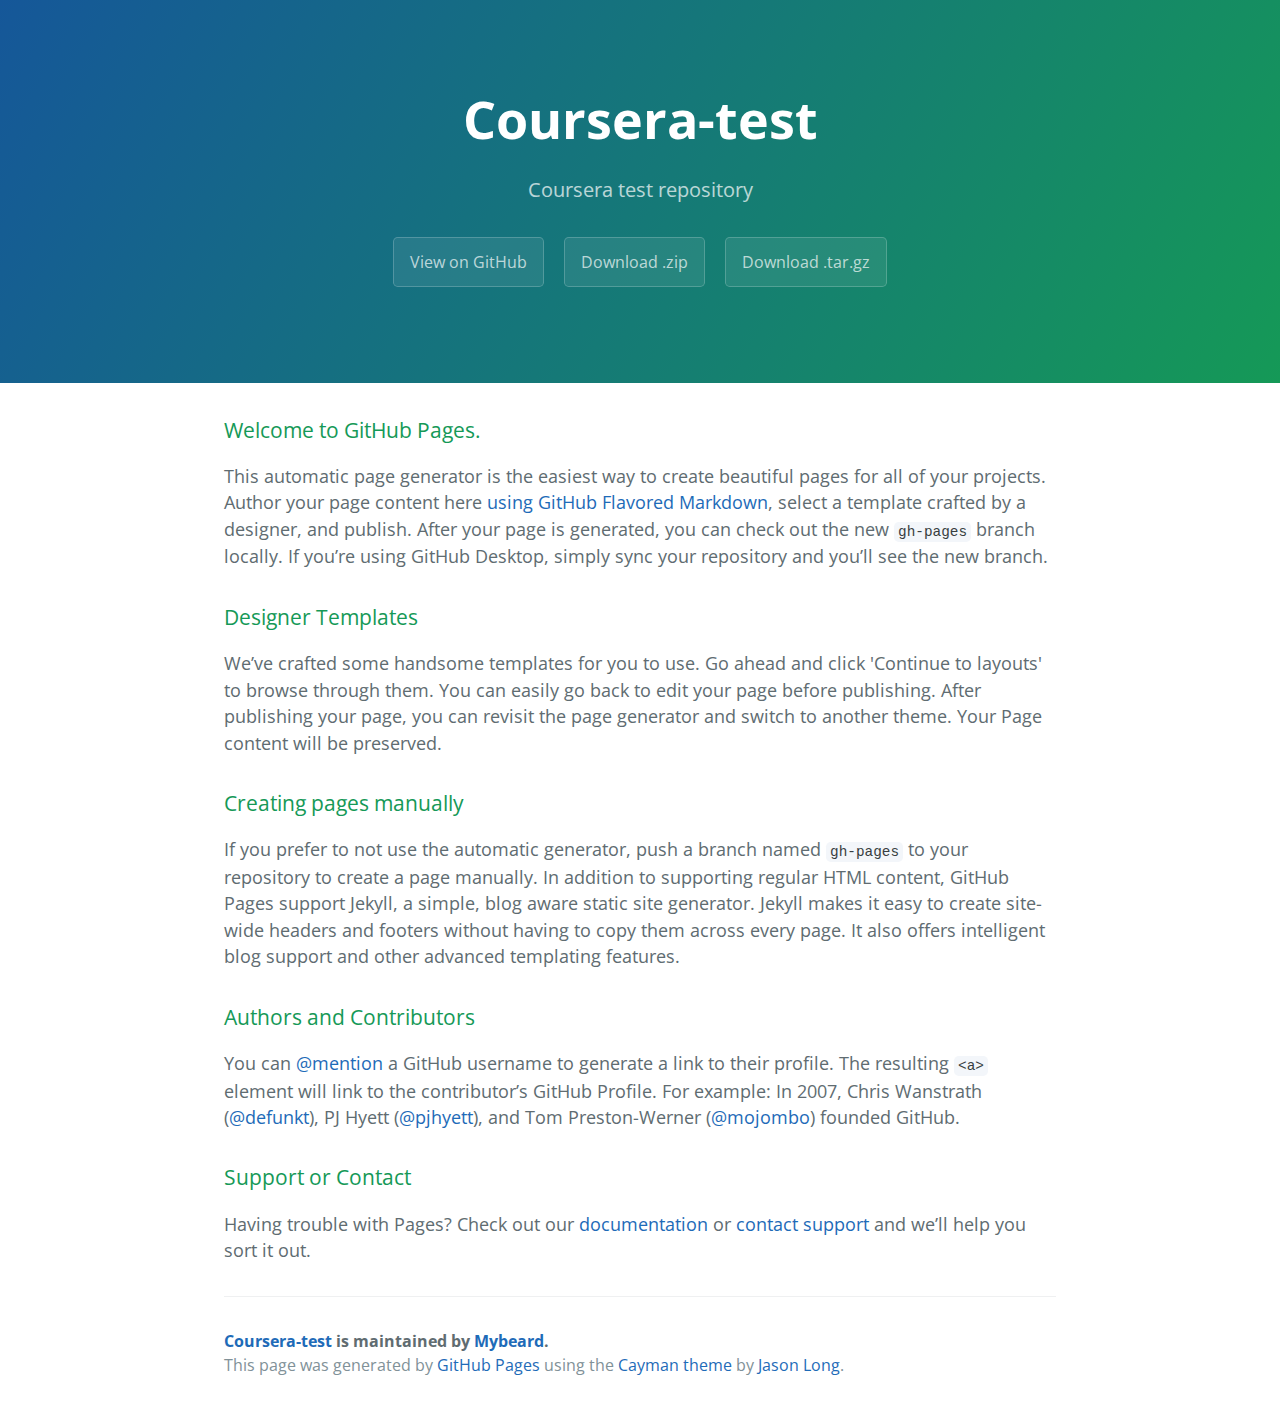
<file: index.html>
<!DOCTYPE html>
<html lang="en-us">
  <head>
    <meta charset="UTF-8">
    <title>Coursera-test by Mybeard</title>
    <meta name="viewport" content="width=device-width, initial-scale=1">
    <link rel="stylesheet" type="text/css" href="stylesheets/normalize.css" media="screen">
    <link href='https://fonts.googleapis.com/css?family=Open+Sans:400,700' rel='stylesheet' type='text/css'>
    <link rel="stylesheet" type="text/css" href="stylesheets/stylesheet.css" media="screen">
    <link rel="stylesheet" type="text/css" href="stylesheets/github-light.css" media="screen">
  </head>
  <body>
    <section class="page-header">
      <h1 class="project-name">Coursera-test</h1>
      <h2 class="project-tagline">Coursera test repository</h2>
      <a href="https://github.com/Mybeard/coursera-test" class="btn">View on GitHub</a>
      <a href="https://github.com/Mybeard/coursera-test/zipball/master" class="btn">Download .zip</a>
      <a href="https://github.com/Mybeard/coursera-test/tarball/master" class="btn">Download .tar.gz</a>
    </section>

    <section class="main-content">
      <h3>
<a id="welcome-to-github-pages" class="anchor" href="#welcome-to-github-pages" aria-hidden="true"><span aria-hidden="true" class="octicon octicon-link"></span></a>Welcome to GitHub Pages.</h3>

<p>This automatic page generator is the easiest way to create beautiful pages for all of your projects. Author your page content here <a href="https://guides.github.com/features/mastering-markdown/">using GitHub Flavored Markdown</a>, select a template crafted by a designer, and publish. After your page is generated, you can check out the new <code>gh-pages</code> branch locally. If you’re using GitHub Desktop, simply sync your repository and you’ll see the new branch.</p>

<h3>
<a id="designer-templates" class="anchor" href="#designer-templates" aria-hidden="true"><span aria-hidden="true" class="octicon octicon-link"></span></a>Designer Templates</h3>

<p>We’ve crafted some handsome templates for you to use. Go ahead and click 'Continue to layouts' to browse through them. You can easily go back to edit your page before publishing. After publishing your page, you can revisit the page generator and switch to another theme. Your Page content will be preserved.</p>

<h3>
<a id="creating-pages-manually" class="anchor" href="#creating-pages-manually" aria-hidden="true"><span aria-hidden="true" class="octicon octicon-link"></span></a>Creating pages manually</h3>

<p>If you prefer to not use the automatic generator, push a branch named <code>gh-pages</code> to your repository to create a page manually. In addition to supporting regular HTML content, GitHub Pages support Jekyll, a simple, blog aware static site generator. Jekyll makes it easy to create site-wide headers and footers without having to copy them across every page. It also offers intelligent blog support and other advanced templating features.</p>

<h3>
<a id="authors-and-contributors" class="anchor" href="#authors-and-contributors" aria-hidden="true"><span aria-hidden="true" class="octicon octicon-link"></span></a>Authors and Contributors</h3>

<p>You can <a href="https://help.github.com/articles/basic-writing-and-formatting-syntax/#mentioning-users-and-teams" class="user-mention">@mention</a> a GitHub username to generate a link to their profile. The resulting <code>&lt;a&gt;</code> element will link to the contributor’s GitHub Profile. For example: In 2007, Chris Wanstrath (<a href="https://github.com/defunkt" class="user-mention">@defunkt</a>), PJ Hyett (<a href="https://github.com/pjhyett" class="user-mention">@pjhyett</a>), and Tom Preston-Werner (<a href="https://github.com/mojombo" class="user-mention">@mojombo</a>) founded GitHub.</p>

<h3>
<a id="support-or-contact" class="anchor" href="#support-or-contact" aria-hidden="true"><span aria-hidden="true" class="octicon octicon-link"></span></a>Support or Contact</h3>

<p>Having trouble with Pages? Check out our <a href="https://help.github.com/pages">documentation</a> or <a href="https://github.com/contact">contact support</a> and we’ll help you sort it out.</p>

      <footer class="site-footer">
        <span class="site-footer-owner"><a href="https://github.com/Mybeard/coursera-test">Coursera-test</a> is maintained by <a href="https://github.com/Mybeard">Mybeard</a>.</span>

        <span class="site-footer-credits">This page was generated by <a href="https://pages.github.com">GitHub Pages</a> using the <a href="https://github.com/jasonlong/cayman-theme">Cayman theme</a> by <a href="https://twitter.com/jasonlong">Jason Long</a>.</span>
      </footer>

    </section>

  
  </body>
</html>
</file>
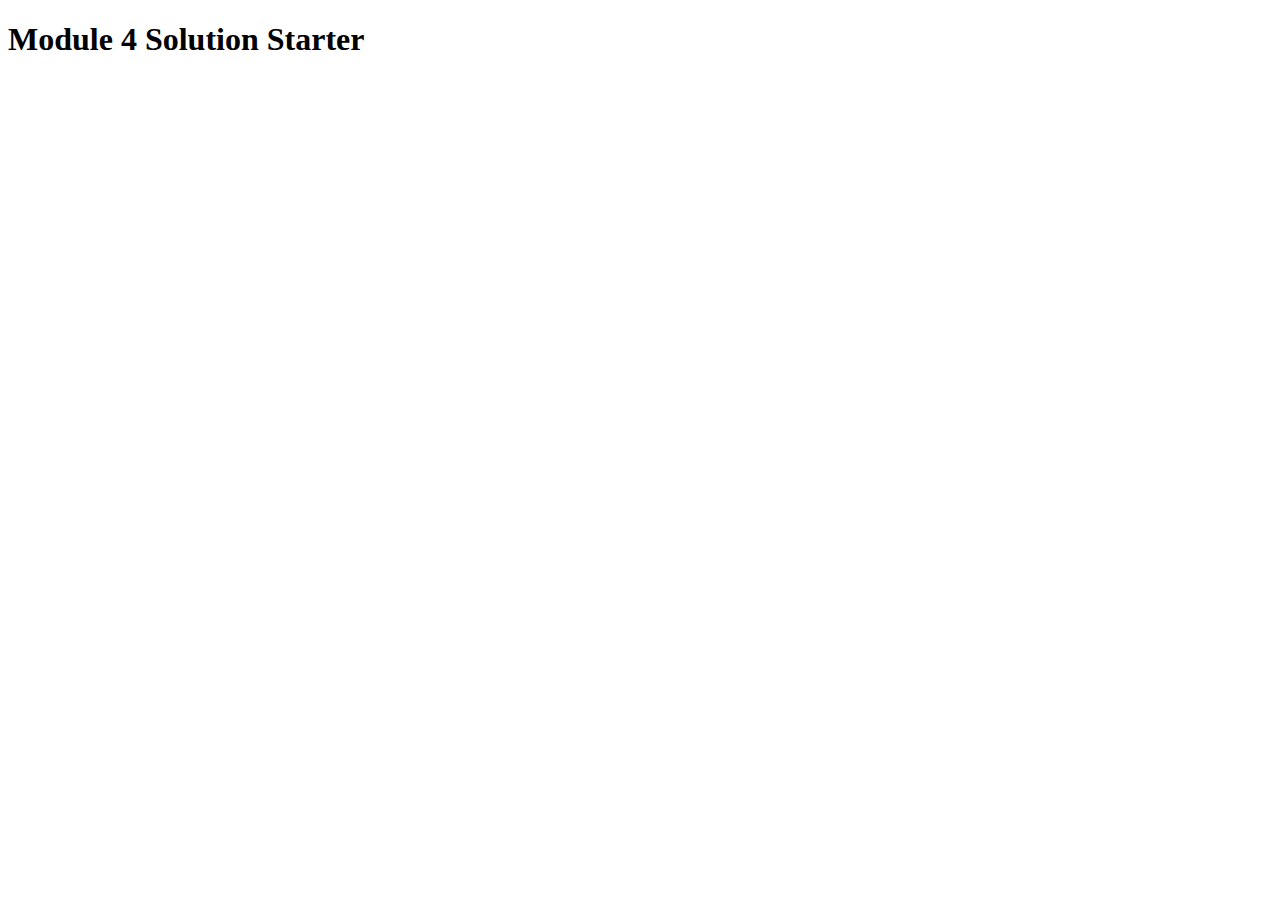
<file: md4-sol/index.html>
<!DOCTYPE html>
<html>
<head>
  <meta charset="utf-8">
  <title>Module 4 Solution Starter</title>
  <script src="SpeakHello.js"></script>
  <script src="SpeakGoodBye.js"></script>
  <script src="script.js"></script>
</head>
<body>
  <h1>Module 4 Solution Starter</h1>
</body>
</html>
</file>
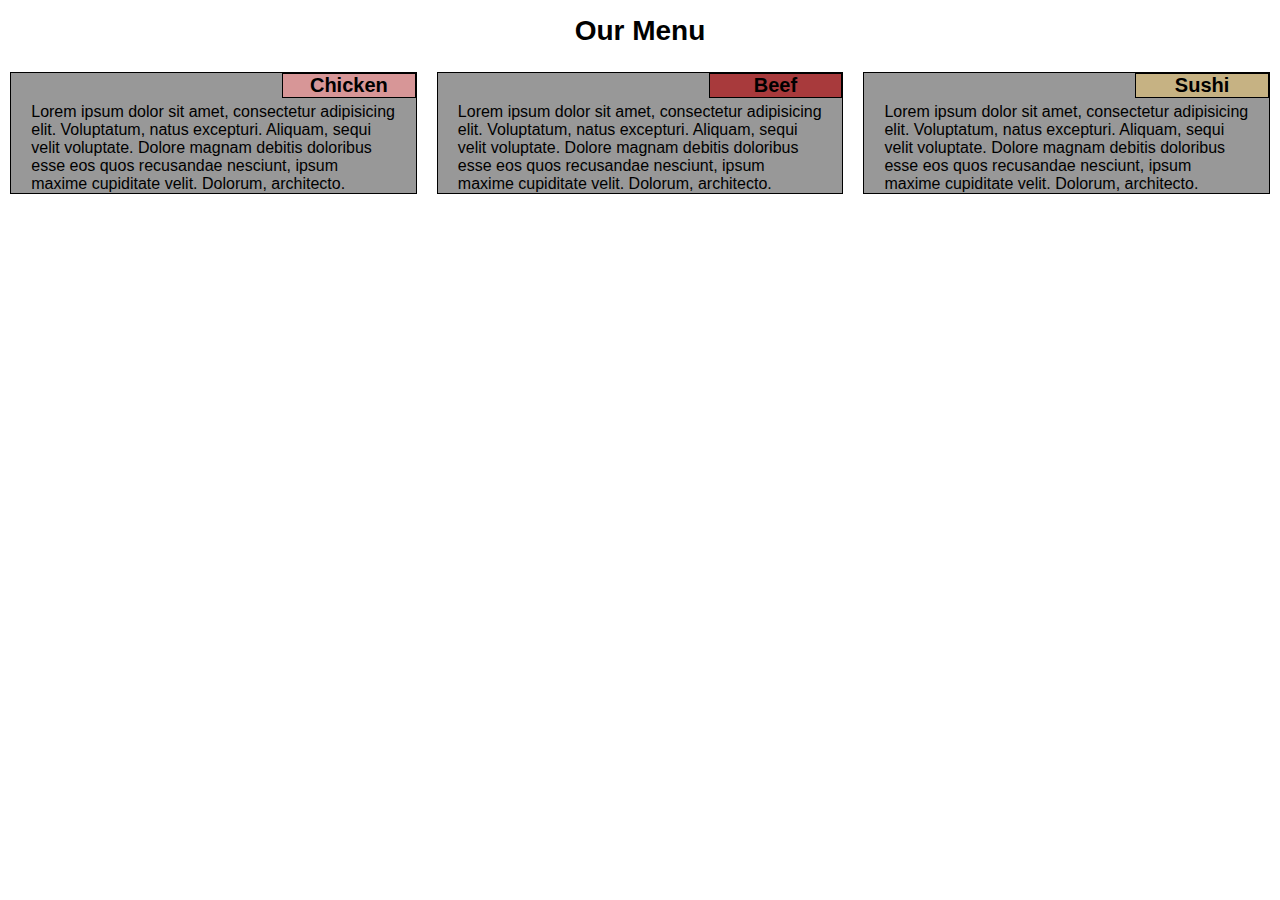
<file: module2-solution/index.html>
<!doctype html>
<html lang="en">
<head>
  <meta charset="utf-8">
  <meta http-equiv="X-UA-Compatible" content="IE=edge">
  <meta name="viewport" content="width=device-width, initial-scale=1">
  <title>Boostrap Starter Page</title>
  <link rel="stylesheet" href="css/styles.css">
</head>
<body>
 <div class="row">
  <div class="col-lg-12 col-md-12 col-sm-12">
   <h1>
    Our Menu
  </h1>
</div>
<div class="col-lg-4 col-md-6 col-sm-12 pad1">
  <div class="menu">
    <h3 id="chicken">
      Chicken
    </h3>
    <p>
      Lorem ipsum dolor sit amet, consectetur adipisicing elit. Voluptatum, natus excepturi. Aliquam, sequi velit voluptate. Dolore magnam debitis doloribus esse eos quos recusandae nesciunt, ipsum maxime cupiditate velit. Dolorum, architecto.
    </p>
  </div>
</div>
<div class="col-lg-4 col-md-6 col-sm-12 pad2">
 <div class="menu">
   <h3 id="beef">
    Beef
  </h3>
  <p>
    Lorem ipsum dolor sit amet, consectetur adipisicing elit. Voluptatum, natus excepturi. Aliquam, sequi velit voluptate. Dolore magnam debitis doloribus esse eos quos recusandae nesciunt, ipsum maxime cupiditate velit. Dolorum, architecto.
  </p>
</div>
</div>
<div class="col-lg-4 col-md-12 col-sm-12 pad3">
  <div class="menu">
    <h3 id="sushi">
      Sushi
    </h3>
    <p>
      Lorem ipsum dolor sit amet, consectetur adipisicing elit. Voluptatum, natus excepturi. Aliquam, sequi velit voluptate. Dolore magnam debitis doloribus esse eos quos recusandae nesciunt, ipsum maxime cupiditate velit. Dolorum, architecto.
    </p>
  </div>
</div>
</div></body>
</html>
</file>
<file: stylesheets/stylesheet.css>
* {
  box-sizing: border-box; }

body {
  padding: 0;
  margin: 0;
  font-family: "Open Sans", "Helvetica Neue", Helvetica, Arial, sans-serif;
  font-size: 16px;
  line-height: 1.5;
  color: #606c71; }

a {
  color: #1e6bb8;
  text-decoration: none; }
  a:hover {
    text-decoration: underline; }

.btn {
  display: inline-block;
  margin-bottom: 1rem;
  color: rgba(255, 255, 255, 0.7);
  background-color: rgba(255, 255, 255, 0.08);
  border-color: rgba(255, 255, 255, 0.2);
  border-style: solid;
  border-width: 1px;
  border-radius: 0.3rem;
  transition: color 0.2s, background-color 0.2s, border-color 0.2s; }
  .btn + .btn {
    margin-left: 1rem; }

.btn:hover {
  color: rgba(255, 255, 255, 0.8);
  text-decoration: none;
  background-color: rgba(255, 255, 255, 0.2);
  border-color: rgba(255, 255, 255, 0.3); }

@media screen and (min-width: 64em) {
  .btn {
    padding: 0.75rem 1rem; } }

@media screen and (min-width: 42em) and (max-width: 64em) {
  .btn {
    padding: 0.6rem 0.9rem;
    font-size: 0.9rem; } }

@media screen and (max-width: 42em) {
  .btn {
    display: block;
    width: 100%;
    padding: 0.75rem;
    font-size: 0.9rem; }
    .btn + .btn {
      margin-top: 1rem;
      margin-left: 0; } }

.page-header {
  color: #fff;
  text-align: center;
  background-color: #159957;
  background-image: linear-gradient(120deg, #155799, #159957); }

@media screen and (min-width: 64em) {
  .page-header {
    padding: 5rem 6rem; } }

@media screen and (min-width: 42em) and (max-width: 64em) {
  .page-header {
    padding: 3rem 4rem; } }

@media screen and (max-width: 42em) {
  .page-header {
    padding: 2rem 1rem; } }

.project-name {
  margin-top: 0;
  margin-bottom: 0.1rem; }

@media screen and (min-width: 64em) {
  .project-name {
    font-size: 3.25rem; } }

@media screen and (min-width: 42em) and (max-width: 64em) {
  .project-name {
    font-size: 2.25rem; } }

@media screen and (max-width: 42em) {
  .project-name {
    font-size: 1.75rem; } }

.project-tagline {
  margin-bottom: 2rem;
  font-weight: normal;
  opacity: 0.7; }

@media screen and (min-width: 64em) {
  .project-tagline {
    font-size: 1.25rem; } }

@media screen and (min-width: 42em) and (max-width: 64em) {
  .project-tagline {
    font-size: 1.15rem; } }

@media screen and (max-width: 42em) {
  .project-tagline {
    font-size: 1rem; } }

.main-content :first-child {
  margin-top: 0; }
.main-content img {
  max-width: 100%; }
.main-content h1, .main-content h2, .main-content h3, .main-content h4, .main-content h5, .main-content h6 {
  margin-top: 2rem;
  margin-bottom: 1rem;
  font-weight: normal;
  color: #159957; }
.main-content p {
  margin-bottom: 1em; }
.main-content code {
  padding: 2px 4px;
  font-family: Consolas, "Liberation Mono", Menlo, Courier, monospace;
  font-size: 0.9rem;
  color: #383e41;
  background-color: #f3f6fa;
  border-radius: 0.3rem; }
.main-content pre {
  padding: 0.8rem;
  margin-top: 0;
  margin-bottom: 1rem;
  font: 1rem Consolas, "Liberation Mono", Menlo, Courier, monospace;
  color: #567482;
  word-wrap: normal;
  background-color: #f3f6fa;
  border: solid 1px #dce6f0;
  border-radius: 0.3rem; }
  .main-content pre > code {
    padding: 0;
    margin: 0;
    font-size: 0.9rem;
    color: #567482;
    word-break: normal;
    white-space: pre;
    background: transparent;
    border: 0; }
.main-content .highlight {
  margin-bottom: 1rem; }
  .main-content .highlight pre {
    margin-bottom: 0;
    word-break: normal; }
.main-content .highlight pre, .main-content pre {
  padding: 0.8rem;
  overflow: auto;
  font-size: 0.9rem;
  line-height: 1.45;
  border-radius: 0.3rem; }
.main-content pre code, .main-content pre tt {
  display: inline;
  max-width: initial;
  padding: 0;
  margin: 0;
  overflow: initial;
  line-height: inherit;
  word-wrap: normal;
  background-color: transparent;
  border: 0; }
  .main-content pre code:before, .main-content pre code:after, .main-content pre tt:before, .main-content pre tt:after {
    content: normal; }
.main-content ul, .main-content ol {
  margin-top: 0; }
.main-content blockquote {
  padding: 0 1rem;
  margin-left: 0;
  color: #819198;
  border-left: 0.3rem solid #dce6f0; }
  .main-content blockquote > :first-child {
    margin-top: 0; }
  .main-content blockquote > :last-child {
    margin-bottom: 0; }
.main-content table {
  display: block;
  width: 100%;
  overflow: auto;
  word-break: normal;
  word-break: keep-all; }
  .main-content table th {
    font-weight: bold; }
  .main-content table th, .main-content table td {
    padding: 0.5rem 1rem;
    border: 1px solid #e9ebec; }
.main-content dl {
  padding: 0; }
  .main-content dl dt {
    padding: 0;
    margin-top: 1rem;
    font-size: 1rem;
    font-weight: bold; }
  .main-content dl dd {
    padding: 0;
    margin-bottom: 1rem; }
.main-content hr {
  height: 2px;
  padding: 0;
  margin: 1rem 0;
  background-color: #eff0f1;
  border: 0; }

@media screen and (min-width: 64em) {
  .main-content {
    max-width: 64rem;
    padding: 2rem 6rem;
    margin: 0 auto;
    font-size: 1.1rem; } }

@media screen and (min-width: 42em) and (max-width: 64em) {
  .main-content {
    padding: 2rem 4rem;
    font-size: 1.1rem; } }

@media screen and (max-width: 42em) {
  .main-content {
    padding: 2rem 1rem;
    font-size: 1rem; } }

.site-footer {
  padding-top: 2rem;
  margin-top: 2rem;
  border-top: solid 1px #eff0f1; }

.site-footer-owner {
  display: block;
  font-weight: bold; }

.site-footer-credits {
  color: #819198; }

@media screen and (min-width: 64em) {
  .site-footer {
    font-size: 1rem; } }

@media screen and (min-width: 42em) and (max-width: 64em) {
  .site-footer {
    font-size: 1rem; } }

@media screen and (max-width: 42em) {
  .site-footer {
    font-size: 0.9rem; } }
</file>
<file: stylesheets/github-light.css>
/*
The MIT License (MIT)

Copyright (c) 2015 GitHub, Inc.

Permission is hereby granted, free of charge, to any person obtaining a copy
of this software and associated documentation files (the "Software"), to deal
in the Software without restriction, including without limitation the rights
to use, copy, modify, merge, publish, distribute, sublicense, and/or sell
copies of the Software, and to permit persons to whom the Software is
furnished to do so, subject to the following conditions:

The above copyright notice and this permission notice shall be included in all
copies or substantial portions of the Software.

THE SOFTWARE IS PROVIDED "AS IS", WITHOUT WARRANTY OF ANY KIND, EXPRESS OR
IMPLIED, INCLUDING BUT NOT LIMITED TO THE WARRANTIES OF MERCHANTABILITY,
FITNESS FOR A PARTICULAR PURPOSE AND NONINFRINGEMENT. IN NO EVENT SHALL THE
AUTHORS OR COPYRIGHT HOLDERS BE LIABLE FOR ANY CLAIM, DAMAGES OR OTHER
LIABILITY, WHETHER IN AN ACTION OF CONTRACT, TORT OR OTHERWISE, ARISING FROM,
OUT OF OR IN CONNECTION WITH THE SOFTWARE OR THE USE OR OTHER DEALINGS IN THE
SOFTWARE.

*/

.pl-c /* comment */ {
  color: #969896;
}

.pl-c1      /* constant, markup.raw, meta.diff.header, meta.module-reference, meta.property-name, support, support.constant, support.variable, variable.other.constant */,
.pl-s .pl-v /* string variable */ {
  color: #0086b3;
}

.pl-e  /* entity */,
.pl-en /* entity.name */ {
  color: #795da3;
}

.pl-s .pl-s1 /* string source */,
.pl-smi      /* storage.modifier.import, storage.modifier.package, storage.type.java, variable.other, variable.parameter.function */ {
  color: #333;
}

.pl-ent /* entity.name.tag */ {
  color: #63a35c;
}

.pl-k /* keyword, storage, storage.type */ {
  color: #a71d5d;
}

.pl-pds              /* punctuation.definition.string, string.regexp.character-class */,
.pl-s                /* string */,
.pl-s .pl-pse .pl-s1 /* string punctuation.section.embedded source */,
.pl-sr               /* string.regexp */,
.pl-sr .pl-cce       /* string.regexp constant.character.escape */,
.pl-sr .pl-sra       /* string.regexp string.regexp.arbitrary-repitition */,
.pl-sr .pl-sre       /* string.regexp source.ruby.embedded */ {
  color: #183691;
}

.pl-v /* variable */ {
  color: #ed6a43;
}

.pl-id /* invalid.deprecated */ {
  color: #b52a1d;
}

.pl-ii /* invalid.illegal */ {
  background-color: #b52a1d;
  color: #f8f8f8;
}

.pl-sr .pl-cce /* string.regexp constant.character.escape */ {
  color: #63a35c;
  font-weight: bold;
}

.pl-ml /* markup.list */ {
  color: #693a17;
}

.pl-mh        /* markup.heading */,
.pl-mh .pl-en /* markup.heading entity.name */,
.pl-ms        /* meta.separator */ {
  color: #1d3e81;
  font-weight: bold;
}

.pl-mq /* markup.quote */ {
  color: #008080;
}

.pl-mi /* markup.italic */ {
  color: #333;
  font-style: italic;
}

.pl-mb /* markup.bold */ {
  color: #333;
  font-weight: bold;
}

.pl-md /* markup.deleted, meta.diff.header.from-file */ {
  background-color: #ffecec;
  color: #bd2c00;
}

.pl-mi1 /* markup.inserted, meta.diff.header.to-file */ {
  background-color: #eaffea;
  color: #55a532;
}

.pl-mdr /* meta.diff.range */ {
  color: #795da3;
  font-weight: bold;
}

.pl-mo /* meta.output */ {
  color: #1d3e81;
}
</file>
<file: module2-solution/css/styles.css>
/********** Base styles **********/
* {
  box-sizing: border-box;
  margin: 0;
  padding: 0;
}

body {
  font-family: Arial, serif, sans-serif;
}

h1 {
  font-size: 175%;
}



#chicken{
  background-color: #D79697;
}

#beef {
  background-color: #A83A3C;
}

#sushi {
  background-color: #C6B283;
}

h1 {
  margin-top: 15px;
  margin-bottom: 15px;
  text-align: center;
}

div.menu {
    background-color: #989898;
    border: 1px solid black;
    position: relative;
    margin: 10px;
}

p {
  width: 90%;
  margin-right: auto;
  margin-left: auto;
  font-family: Helvetica;
  margin-top: 30px;
}

h3 {
  position: absolute;
  top: 0;
  right: 0;
  width: 33%;
  text-align: center;
  border: 1px solid black;
  font-size: 125%;
}

/* Simple Responsive Framework. */
.row {
  width: 100%;
}

/********** Large devices only **********/
@media (min-width: 992px) {
  .col-lg-1, .col-lg-2, .col-lg-3, .col-lg-4, .col-lg-5, .col-lg-6, .col-lg-7, .col-lg-8, .col-lg-9, .col-lg-10, .col-lg-11, .col-lg-12 {
    float: left;
  }
  .col-lg-1 {
    width: 8.33%;
  }
  .col-lg-2 {
    width: 16.66%;
  }
  .col-lg-3 {
    width: 25%;
  }
  .col-lg-4 {
    width: 33.33%;
  }
  .col-lg-5 {
    width: 41.66%;
  }
  .col-lg-6 {
    width: 50%;
  }
  .col-lg-7 {
    width: 58.33%;
  }
  .col-lg-8 {
    width: 66.66%;
  }
  .col-lg-9 {
    width: 74.99%;
  }
  .col-lg-10 {
    width: 83.33%;
  }
  .col-lg-11 {
    width: 91.66%;
  }
  .col-lg-12 {
    width: 100%;
  }
}

/********** Medium devices only **********/
@media (min-width: 768px) and (max-width: 991px) {
  .col-md-1, .col-md-2, .col-md-3, .col-md-4, .col-md-5, .col-md-6, .col-md-7, .col-md-8, .col-md-9, .col-md-10, .col-md-11, .col-md-12 {
    float: left;
  }
  .col-md-1 {
    width: 8.33%;
  }
  .col-md-2 {
    width: 16.66%;
  }
  .col-md-3 {
    width: 25%;
  }
  .col-md-4 {
    width: 33.33%;
  }
  .col-md-5 {
    width: 41.66%;
  }
  .col-md-6 {
    width: 50%;
  }
  .col-md-7 {
    width: 58.33%;
  }
  .col-md-8 {
    width: 66.66%;
  }
  .col-md-9 {
    width: 74.99%;
  }
  .col-md-10 {
    width: 83.33%;
  }
  .col-md-11 {
    width: 91.66%;
  }
  .col-md-12 {
    width: 100%;
  }
}

/********** Small devices only **********/
@media (max-width: 767px) {
  .col-sm-1, .col-sm-2, .col-sm-3, .col-sm-4, .col-sm-5, .col-sm-6, .col-sm-7, .col-sm-8, .col-sm-9, .col-sm-10, .col-sm-11, .col-sm-12 {
    float: left;
  }
  .col-sm-1 {
    width: 8.33%;
  }
  .col-sm-2 {
    width: 16.66%;
  }
  .col-sm-3 {
    width: 25%;
  }
  .col-sm-4 {
    width: 33.33%;
  }
  .col-sm-5 {
    width: 41.66%;
  }
  .col-sm-6 {
    width: 50%;
  }
  .col-sm-7 {
    width: 58.33%;
  }
  .col-sm-8 {
    width: 66.66%;
  }
  .col-sm-9 {
    width: 74.99%;
  }
  .col-sm-10 {
    width: 83.33%;
  }
  .col-sm-11 {
    width: 91.66%;
  }
  .col-sm-12 {
    width: 100%;
  }
}
</file>
